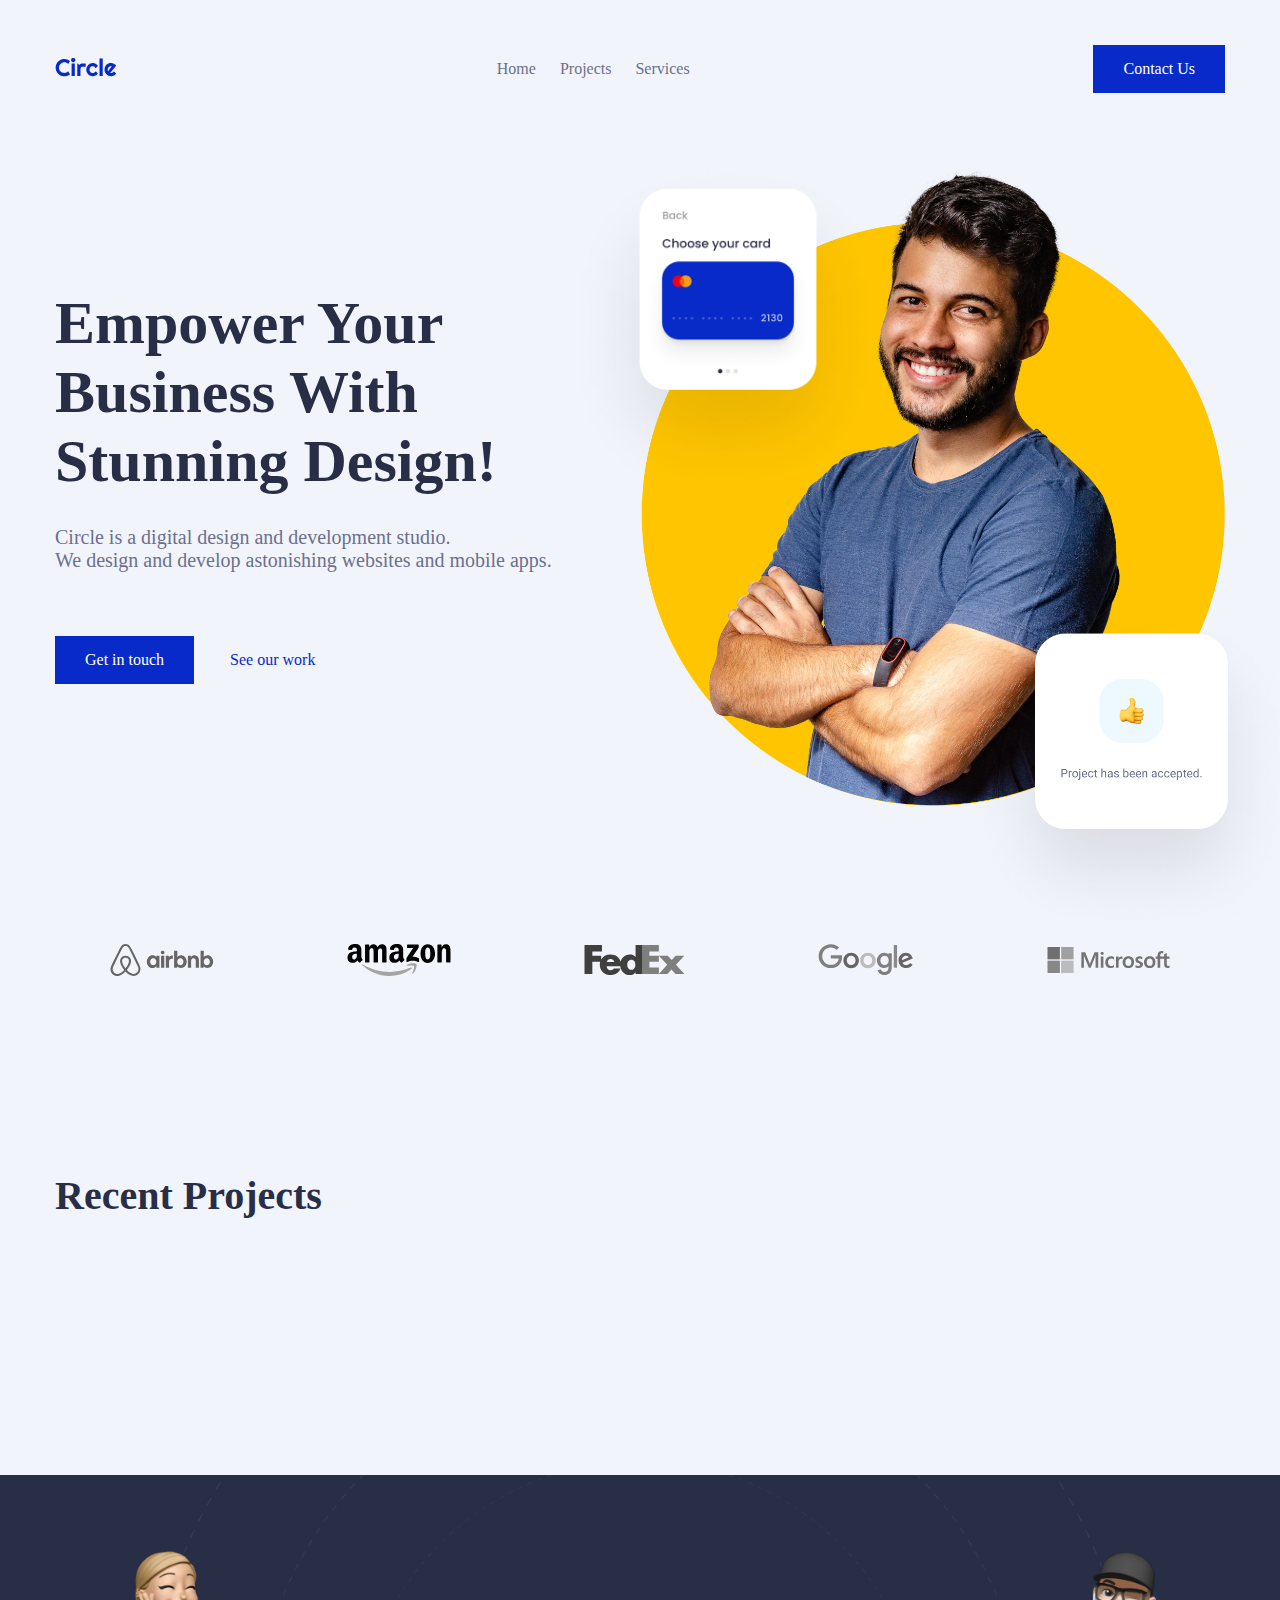
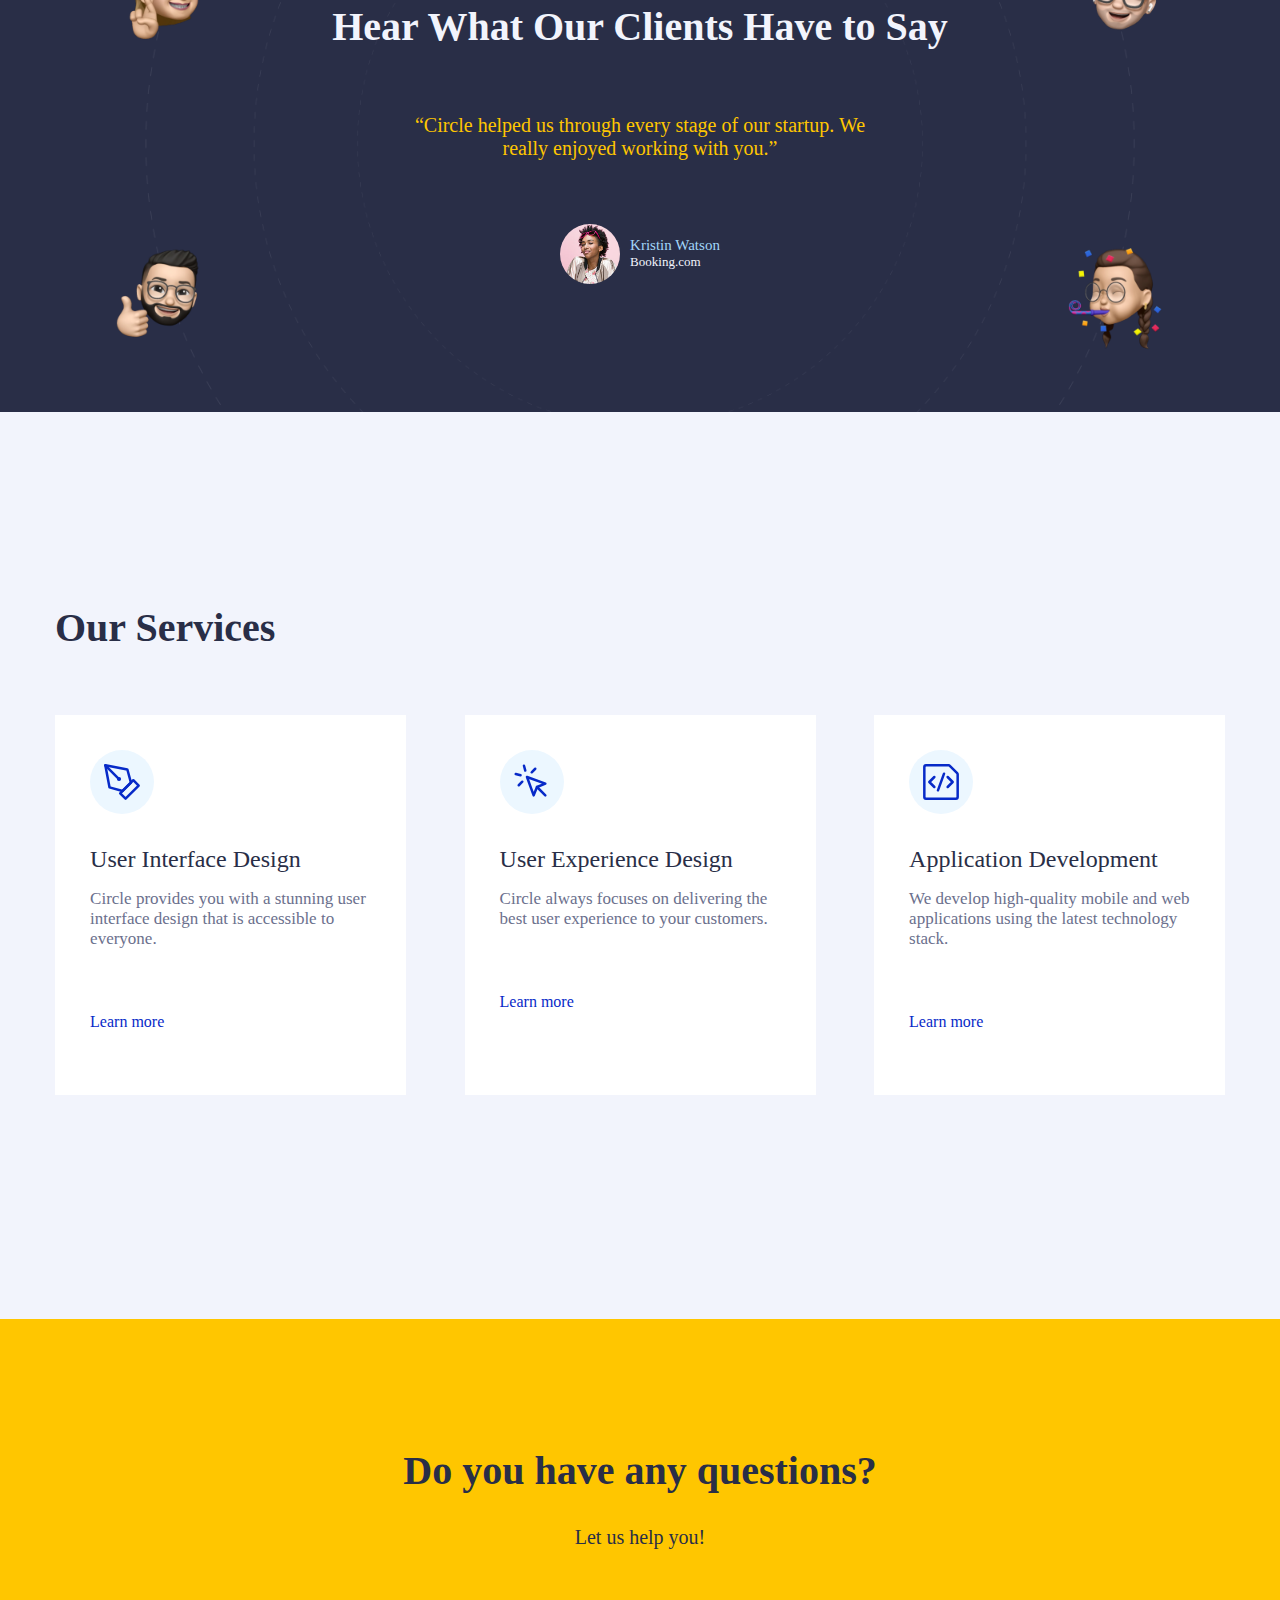
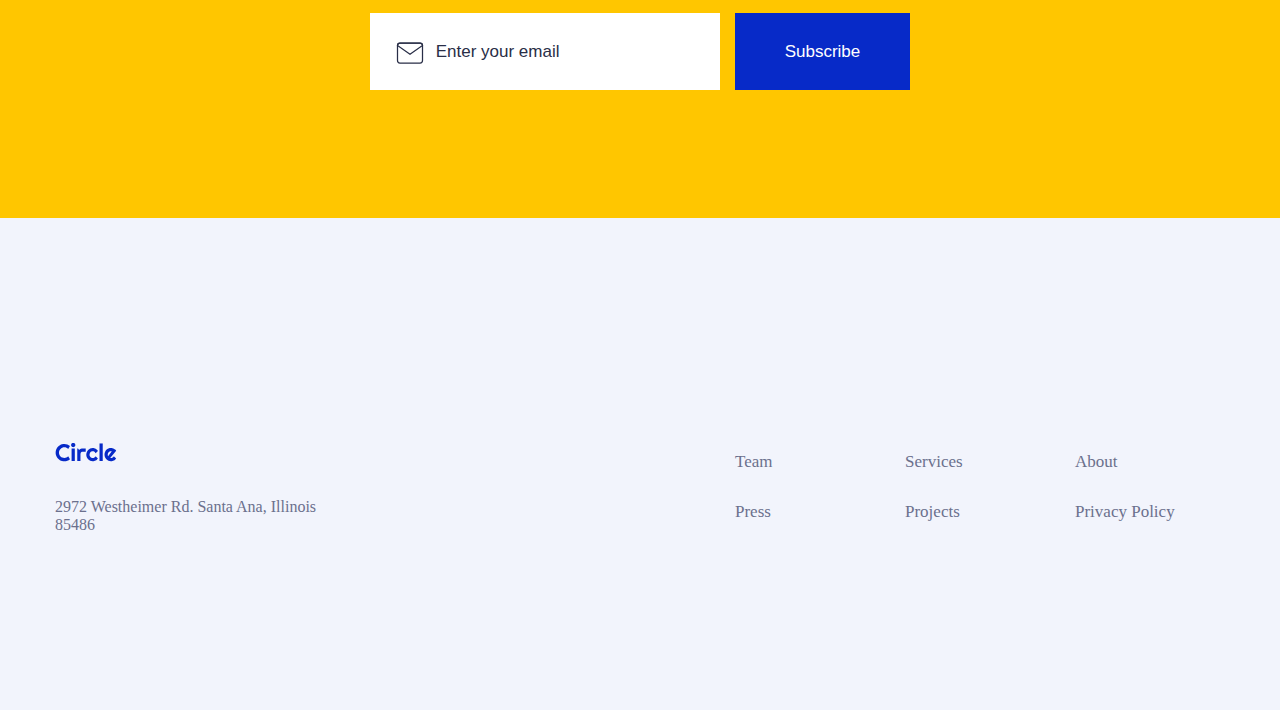
<file: index.html>
<!DOCTYPE html>
<html lang="en">
  <head>
    <meta charset="UTF-8" />
    <meta name="viewport" content="width=device-width, initial-scale=1.0" />
    <title>Module1</title>
    <link rel="stylesheet" href="./css/styles.css" />
    <link rel="stylesheet" href="./css/menu.css" />
  </head>
  <body>
    <header id="header"></header>
    <main>
      <section id="banner-hero" class="container">
        <div class="d-left mb-4">
          <h1>Empower Your Business With Stunning Design!</h1>
          <div class="text-regular mb-4">
            <p>Circle is a digital design and development studio.</p>
            <p>We design and develop astonishing websites and mobile apps.</p>
          </div>
          <a class="btn btn-primary" href="/pages/contact.html">Get in touch</a>
          <a href="#projects" class="ml-2">See our work</a>
        </div>
        <div class="d-right mb-4">
          <img class="projectCard" src="./assets/hero-section/card-1.png" />
          <img class="projectAccepted" src="./assets/hero-section/card-2.png" />
          <img class="heroBG" src="./assets/hero-section/hero-image.png" />
        </div>
      </section>
      <section id="customers" class="mt-4">
        <div class="container">
          <div class="logo-customer">
            <a href="https://airbnb.es" target="_blank"
              ><img src="./assets/logos/airbnb-logo.svg"
            /></a>
          </div>
          <div class="logo-customer">
            <a href="https://amazon.es" target="_blank"
              ><img src="./assets/logos/amazon-logo.svg"
            /></a>
          </div>
          <div class="logo-customer">
            <a href="https://www.fedex.com/" target="_blank"
              ><img src="./assets/logos/fedex-logo.svg"
            /></a>
          </div>
          <div class="logo-customer">
            <a href="https://google.es" target="_blank"
              ><img src="./assets/logos/google-logo.svg"
            /></a>
          </div>
          <div class="logo-customer">
            <a href="https://microsoft.com" target="_blank"
              ><img src="./assets/logos/microsoft-logo.svg"
            /></a>
          </div>
        </div>
      </section>
      <section id="projects" class="mt-12">
        <div class="container">
          <h3>Recent Projects</h3>
          <div class="cards mt-4"></div>
        </div>
      </section>
      <section id="testimonials" class="mt-12 contentxl">
        <div class="container">
          <div class="comment mt-8">
            <h3>Hear What Our Clients Have to Say</h3>
            <p class="mt-4 text-regular">
              “Circle helped us through every stage of our startup. We really
              enjoyed working with you.”
            </p>
          </div>
          <div class="author mt-4 mb-8">
            <div class="imgAuthor"></div>
            <div class="textAuthor">
              <span class="name caption-1">Kristin Watson</span>
              <span class="company caption-2">Booking.com</span>
            </div>
          </div>
          <div class="emoj1"></div>
          <div class="emoj2"></div>
          <div class="emoj3"></div>
          <div class="emoj4"></div>
        </div>
      </section>
      <section id="services" class="mt-12">
        <div class="container">
          <h3>Our Services</h3>
          <div class="cards mt-4">
            <div class="card mb-2">
              <div class="cardBody">
                <div class="icon-card mb-2">
                  <img
                    class="icon"
                    src="./assets/services-section/icons/1.svg"
                  />
                </div>
                <h6 class="text-medium mb-1">User Interface Design</h6>
                <p class="headline-regular mb-4">
                  Circle provides you with a stunning user interface design that
                  is accessible to everyone.
                </p>
                <a href="#">Learn more</a>
              </div>
            </div>
            <div class="card mb-2">
              <div class="cardBody">
                <div class="icon-card mb-2">
                  <img
                    class="icon"
                    src="./assets/services-section/icons/2.svg"
                  />
                </div>
                <h6 class="text-medium mb-1">User Experience Design</h6>
                <p class="headline-regular mb-4">
                  Circle always focuses on delivering the best user experience
                  to your customers.
                </p>
                <a href="#">Learn more</a>
              </div>
            </div>
            <div class="card mb-2">
              <div class="cardBody">
                <div class="icon-card mb-2">
                  <img
                    class="icon"
                    src="./assets/services-section/icons/3.svg"
                  />
                </div>
                <h6 class="text-medium mb-1">Application Development</h6>
                <p class="headline-regular mb-4">
                  We develop high-quality mobile and web applications using the
                  latest technology stack.
                </p>
                <a href="#">Learn more</a>
              </div>
            </div>
          </div>
        </div>
      </section>
      <section id="newsletter" class="mt-12 contentxl">
        <div class="container pt-8 pb-8">
          <h3 class="mb-2">Do you have any questions?</h3>
          <p class="text-regular mb-4">Let us help you!</p>
          <form>
            <div class="fieldNewsletter">
              <img class="emailIcon" src="./assets/newsletter/icon/mail.svg" />
              <input
                class="headline-regular newsletter"
                name="email"
                type="email"
                placeholder="Enter your email"
                required
              />
            </div>
            <button class="btn btn-primary headline-regular pb-2 pt-2">
              Subscribe
            </button>
          </form>
        </div>
      </section>
    </main>
    <footer id="footer" class="mt-12 mb-12"></footer>
    <script src="./js/components/projects.js"></script>
    <script src="./js/components/header.js"></script>
    <script src="./js/components/footer.js"></script>
    <script src="./js/menu.js"></script>
  </body>
</html>
</file>
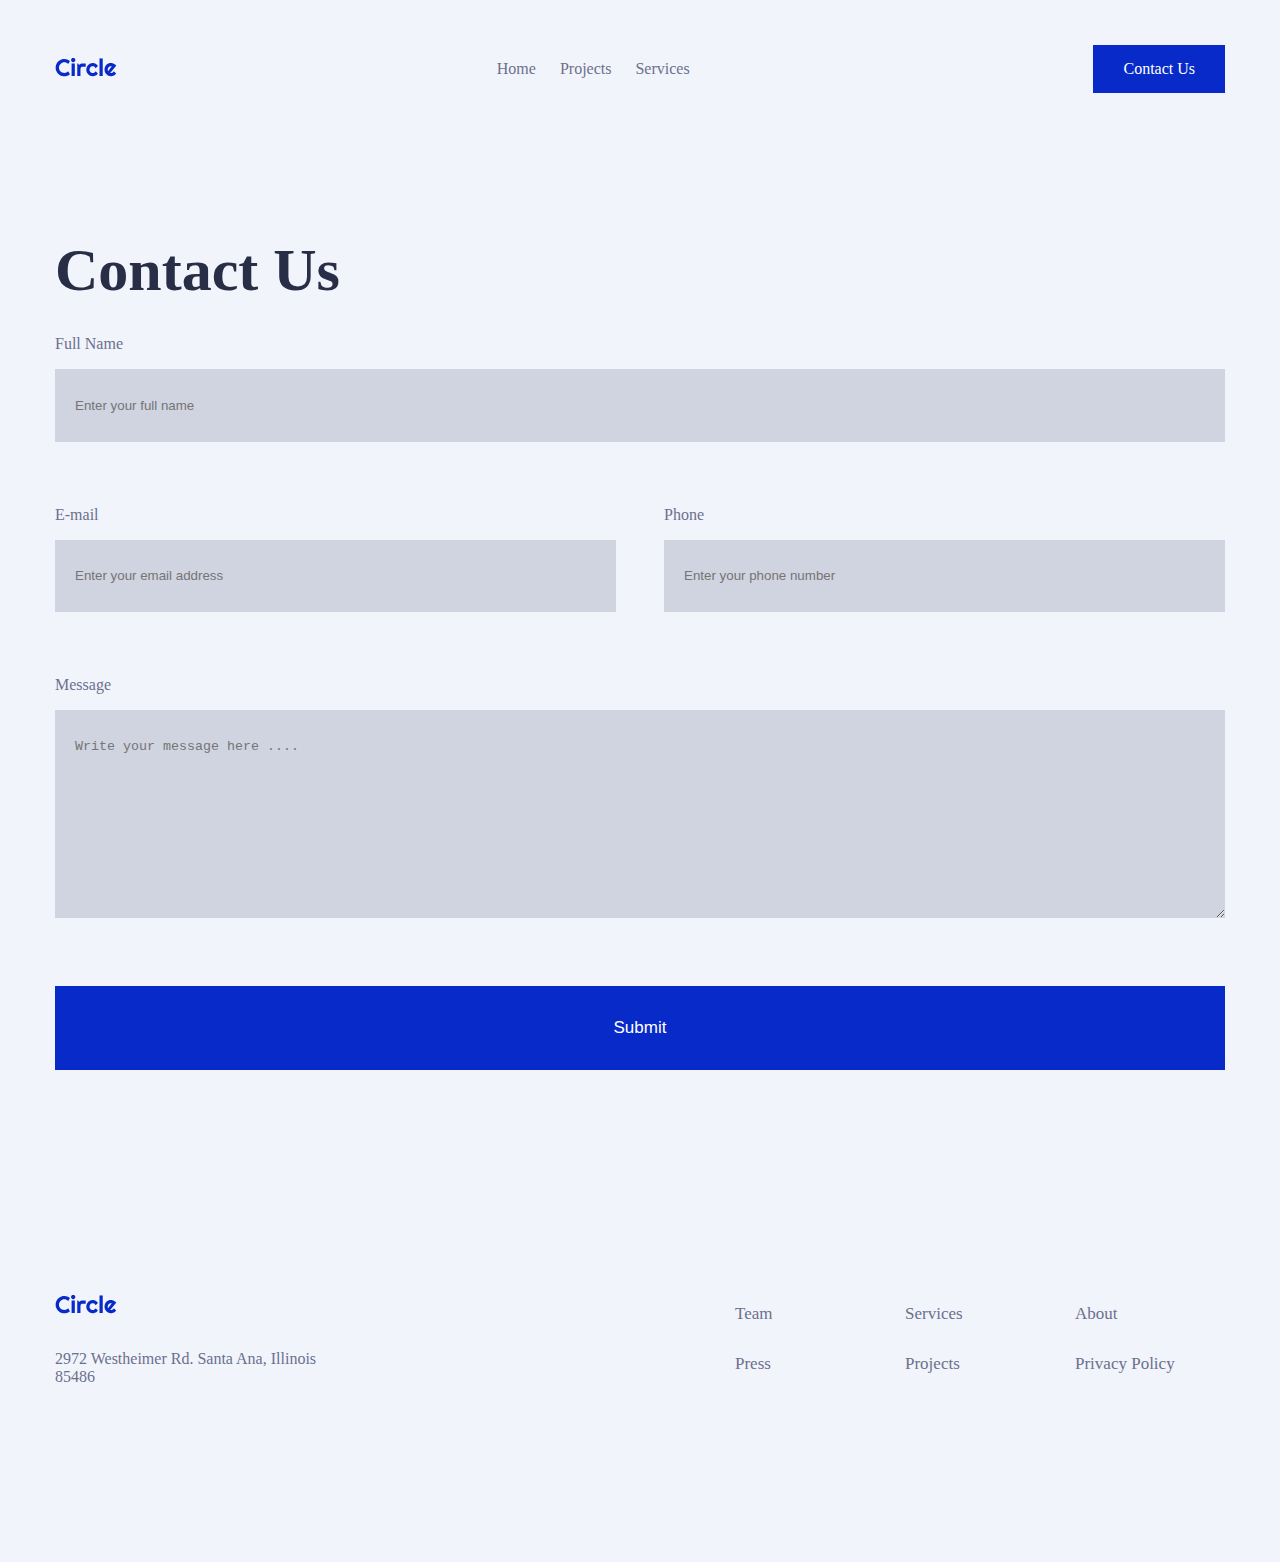
<file: pages/contact.html>
<!DOCTYPE html>
<html lang="en">
  <head>
    <meta charset="UTF-8" />
    <meta name="viewport" content="width=device-width, initial-scale=1.0" />
    <title>Document</title>
    <link rel="stylesheet" href="../css/styles.css" />
    <link rel="stylesheet" href="../css/menu.css" />
  </head>
  <body>
    <header id="header"></header>
    <main>
      <section id="contactForm" class="mt-8">
        <div class="container">
          <h1>Contact Us</h1>
          <form id="miFormulario" name="contactform" action="" method="">
            <div class="formline mb-4">
              <label>Full Name</label>
              <input
                name="name"
                type="text"
                placeholder="Enter your full name"
                required
              />
            </div>
            <div class="formline_x2 mb-4">
              <div class="formline">
                <label class="pb-2">E-mail</label>
                <input
                  name="email"
                  type="email"
                  placeholder="Enter your email address"
                  required
                />
              </div>
              <div class="formline">
                <label>Phone</label>
                <input
                  name="phone"
                  type="number"
                  placeholder="Enter your phone number"
                  required
                />
              </div>
            </div>
            <div class="formline mb-4">
              <label>Message</label>
              <textarea
                name="message"
                rows="10"
                placeholder="Write your message here ...."
                required
              ></textarea>
            </div>
            <button
              type="submit"
              class="btn btn-primary btn-block pb-2 pt-2 headline-medium"
            >
              Submit
            </button>
          </form>
          <div id="succes-message" class="hidden">
            <h3>Thank you! Your message has been sent</h3>
          </div>
        </div>
      </section>
    </main>
    <footer id="footer" class="mt-12 mb-12"></footer>
    <script src="../js/components/header.js"></script>
    <script src="../js/components/footer.js"></script>
    <script src="../js/menu.js"></script>
    <script src="../js/formvalidation.js"></script>
  </body>
</html>
</file>
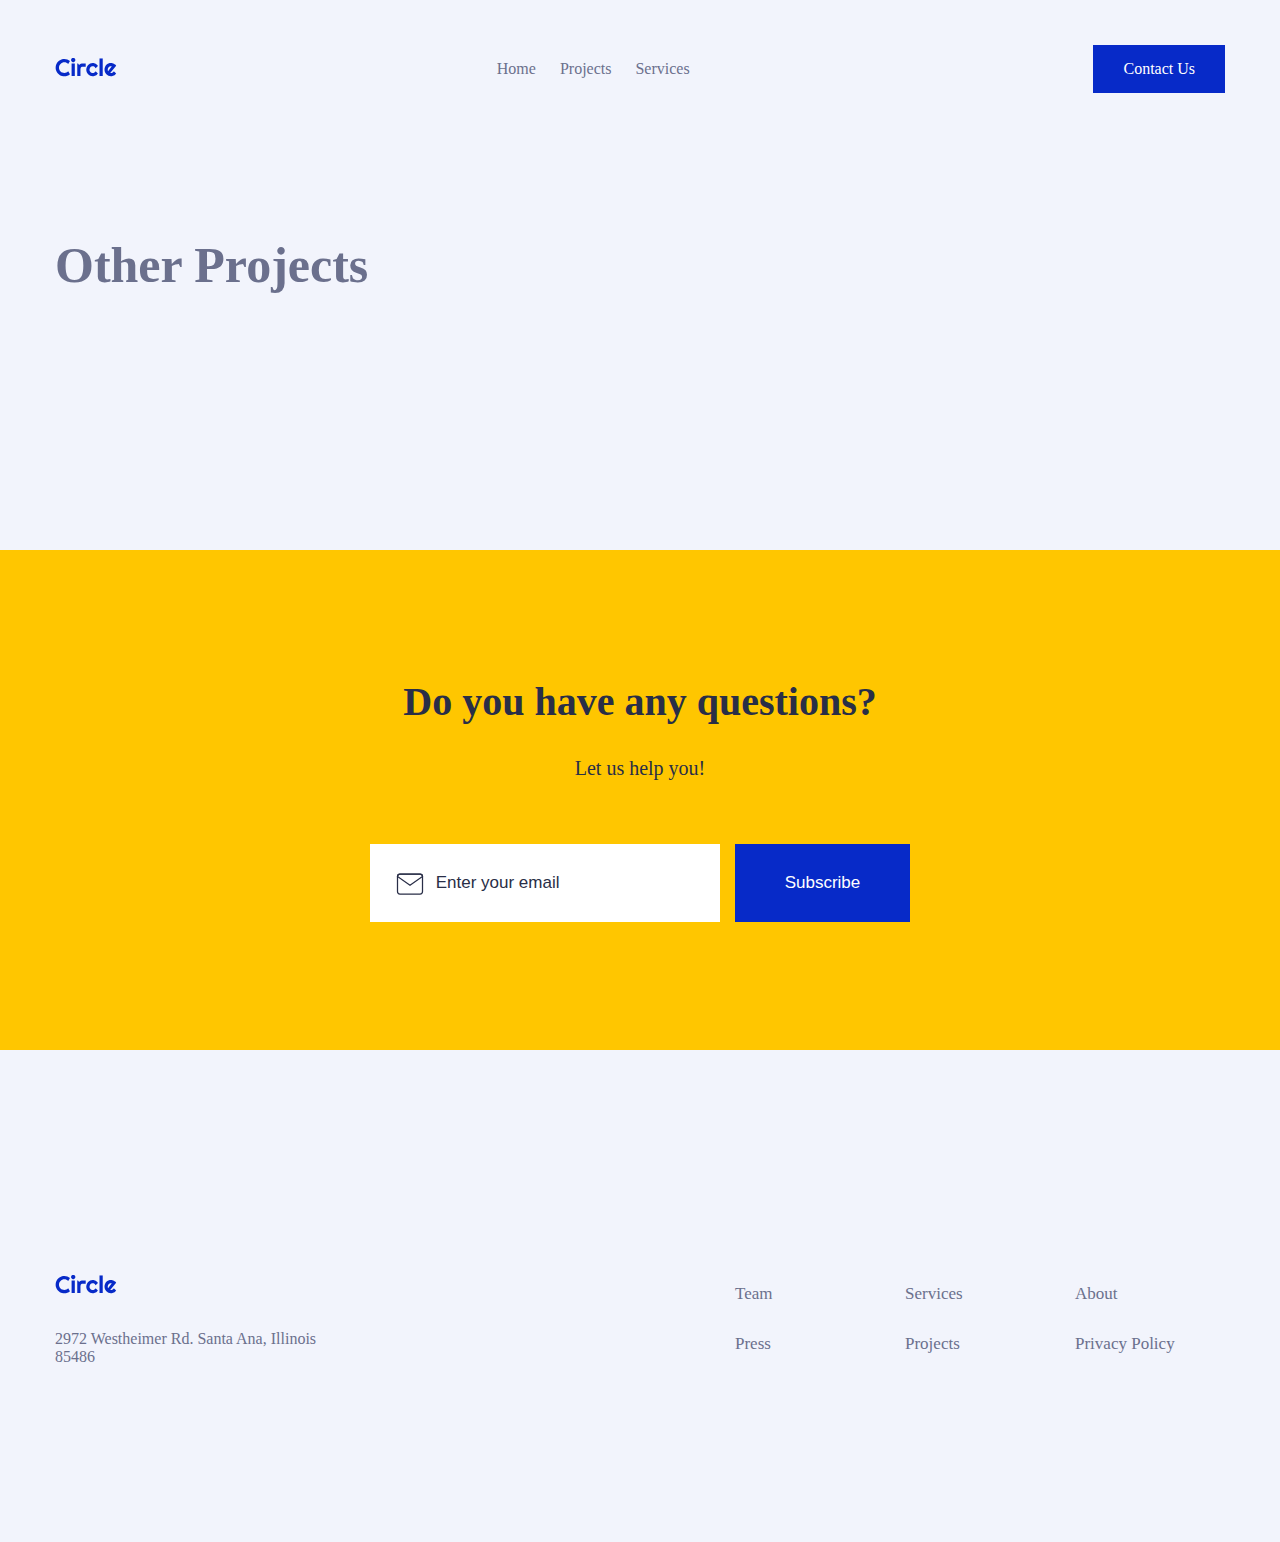
<file: pages/project.html>
<!DOCTYPE html>
<html lang="en">
  <head>
    <meta charset="UTF-8" />
    <meta name="viewport" content="width=device-width, initial-scale=1.0" />
    <title>Document</title>
    <link rel="stylesheet" href="../css/styles.css" />
    <link rel="stylesheet" href="../css/menu.css" />
  </head>
  <body>
    <header id="header"></header>
    <main>
      <section id="project" class="mt-8">
        <div class="container"></div>
      </section>
      <section>
        <div id="projects" class="container">
          <h2>Other Projects</h3>
          <div class="cards mt-4"></div>
        </div>
      </section>
      <section id="newsletter" class="mt-12 contentxl">
        <div class="container pt-8 pb-8">
          <h3 class="mb-2">Do you have any questions?</h3>
          <p class="text-regular mb-4">Let us help you!</p>
          <form>
            <div class="fieldNewsletter">
              <img class="emailIcon" src="/assets/newsletter/icon/mail.svg" />
              <input
                class="headline-regular newsletter"
                name="email"
                type="email"
                placeholder="Enter your email"
                required
              />
            </div>
            <button class="btn btn-primary headline-regular pb-2 pt-2">
              Subscribe
            </button>
          </form>
        </div>
      </section>
    </main>
    <footer id="footer" class="mt-12 mb-12"></footer>
    <script src="../js/components/header.js"></script>
    <script src="../js/components/footer.js"></script>
    <script src="../js/menu.js"></script>
    <script src="../js/components/project.js"></script>
  </body>
</html>
</file>
<file: css/styles.css>
@import url("https://fonts.googleapis.com/css?family=Roboto+Mono:400,500,700&display=swap");

:root {
  --color-primary-default: #072ac8;
  --color-primary-accent: #43d2ff;
  --color-primary-hover: #a2d6f9;
  --color-primary-tapped: #d1edff;
  --color-neutral-dark: #292e47;
  --color-neutral-medium: #6b708d;
  --color-neutral-light: #f2f4fc;
  --color-neutral-light-blue: #ecf7ff;
  --color-yellow: #ffc600;
}
*,
html,
body {
  margin: 0;
  padding: 0;
  box-sizing: border-box;
  border: 0;
}
body {
  font-family: "Roboto", "Open Sans";
  color: var(--color-neutral-medium);
  background-color: var(--color-neutral-light);
}
h1 {
  font-size: 60px;
  font-weight: 700;
  margin-bottom: 30px;
  color: var(--color-neutral-dark);
}
h2 {
  font-size: 50px;
  font-weight: 700;
}
h3 {
  font-size: 40px;
  font-weight: 700;
  color: var(--color-neutral-dark);
}
h4 {
  font-size: 24px;
  font-weight: 700;
}
h6 {
  color: var(--color-neutral-dark);
}
.text-medium {
  font-size: 24px;
  font-weight: 500;
}
.text-regular {
  font-size: 20px;
  font-weight: 400;
}
.headline-regular {
  font-size: 17px;
  font-weight: 400;
}
.headline-medium {
  font-size: 17px;
  font-weight: 500;
}
.caption-1 {
  font-size: 15px;
  font-weight: 400;
}
.caption-2 {
  font-size: 13px;
  font-weight: 400;
}

header {
  max-width: 1200px;
  margin: 30px auto;
  padding: 0 15px;
  display: flex;
  align-content: center;
  font-weight: 500;
  flex-wrap: nowrap;
  justify-content: space-between;
  align-items: center;
}
.nav-bar {
  max-width: 1200px;
  margin: 30px auto;
  padding: 0 15px;
  display: flex;
  align-content: center;
  font-weight: 500;
  flex-wrap: nowrap;
  justify-content: space-between;
  align-items: center;
}
.nav-bar ul li a:hover {
  color: var(--color-primary-default);
}
.logo {
  margin: 0;
}
.nav-bar ul {
  list-style: none;
  display: flex;
  gap: 1.5rem;
  padding: 0;
}
.nav-bar a {
  margin: 0;
}
.container {
  margin: auto;
  max-width: 1200px;
  padding: 0px 15px;
}
.contentxl {
  margin: auto;
  max-width: 1400px;
  padding: 0px 15px;
}
a {
  text-decoration: none;
  color: var(--color-primary-default);
}
a.btn:hover {
  background-color: var(--color-neutral-dark);
}
.btn {
  padding: 15px 30px;
  border: 0px;
  display: inline-block;
}
.btn-primary {
  background-color: var(--color-primary-default);
  color: white;
}
.btn-block {
  display: block;
  width: 100%;
}
.mt-2 {
  margin-top: 2rem;
}
.mt-4 {
  margin-top: 4rem;
}
.mt-8 {
  margin-top: 8rem;
}
.mt-12 {
  margin-top: 12rem;
}
.mb-1 {
  margin-bottom: 1rem;
}
.mb-2 {
  margin-bottom: 2rem;
}
.mb-4 {
  margin-bottom: 4rem;
}
.mb-8 {
  margin-bottom: 8rem;
}
.mb-12 {
  margin-bottom: 8rem;
}
.ml-2 {
  margin-left: 2rem;
}
.pt-2 {
  padding-top: 2rem;
}
.pt-4 {
  padding-top: 4rem;
}
.pt-8 {
  padding-top: 8rem;
}
.pb-2 {
  padding-bottom: 2rem;
}
.pb-4 {
  padding-bottom: 4rem;
}
.pb-8 {
  padding-bottom: 8rem;
}
#banner-hero {
  display: flex;
  align-content: center;
  align-items: center;
  justify-content: space-around;
  margin: 50px auto;
  flex-wrap: wrap;
}
.hidden {
  display: none;
}
.d-right {
  max-width: 50%;
  position: relative;
}
.d-left {
  max-width: 50%;
}
.heroBG {
  width: 100%;
}
.projectCard {
  width: 60%;
  left: -15%;
  top: -2%;
  position: absolute;
}
.projectAccepted {
  width: 60%;
  right: -14%;
  bottom: -20%;
  position: absolute;
}

#customers .container {
  display: flex;
  align-items: center;
  align-content: space-around;
  justify-content: space-around;
  flex-wrap: wrap;
  gap: 1.5rem;
}
.logo-customer {
  filter: grayscale(1);
  transition: transform 0.3s ease;
}
.logo-customer:hover {
  filter: none !important;
  transform: scale(1.2);
}
.cards {
  display: flex;
  flex-direction: row;
  flex-wrap: wrap;
  align-items: center;
  justify-content: space-around;
  gap: 5%;
}
.card {
  display: flex;
  flex-direction: column;
  width: 30%;
  min-width: 300px;
  background-color: white;
}
.card {
  transition: transform 0.3s ease;
}
.card:hover {
  transform: scale(1.1);
}
.cardImg {
  height: 200px;
  width: 100%;
  background-size: cover;
  background-position: center;
}
.cardBody {
  padding: 10%;
  width: 100%;
}
#services .cardBody {
  min-height: 380px;
}

.imgAuthor img {
  width: 100%;
}
.icon-card {
  padding: 12px;
  background-color: var(--color-neutral-light-blue);
  border-radius: 50%;
  display: inline-flex;
  align-items: center;
  justify-content: center;
}
.icon {
  width: 40px;
  height: 40px;
}
#testimonials {
  background-color: var(--color-neutral-dark);
}
.emoj1,
.emoj2,
.emoj3,
.emoj4 {
  position: absolute;
  width: 120px;
  height: 120px;
  background-position: center;
  background-size: cover;
}
.emoj1 {
  top: 60px;
  left: 60px;
  background-image: url("../assets/testimonial-section/memoji-1.png");
}
.emoj2 {
  top: 60px;
  right: 60px;
  background-image: url("../assets/testimonial-section/memoji-2.png");
}
.emoj3 {
  bottom: 60px;
  left: 60px;
  background-image: url("../assets/testimonial-section/memoji-3.png");
}
.emoj4 {
  bottom: 60px;
  right: 60px;
  background-image: url("../assets/testimonial-section/memoji-4.png");
}
#testimonials h3 {
  color: var(--color-neutral-light);
}
#testimonials .comment {
  display: flex;
  flex-direction: column;
  align-content: center;
  align-items: center;
}
#testimonials .author {
  display: flex;
  flex-direction: row;
  align-content: center;
  align-items: center;
}
.textAuthor {
  display: flex;
  flex-direction: column;
  align-content: center;
  align-items: flex-start;
  margin-left: 10px;
}
.textAuthor .name {
  color: var(--color-primary-hover);
}
.textAuthor .company {
  color: var(--color-neutral-light);
}
#testimonials p {
  color: var(--color-yellow);
  max-width: 480px;
  text-align: center;
}
#testimonials .container {
  display: flex;
  flex-direction: column;
  align-items: center;
  justify-content: center;
  position: relative;
  background-image: url("../assets/testimonial-section/orbit.png");
  background-size: cover;
  background-position: center;
  position: relative;
}
.imgAuthor {
  height: 60px;
  width: 60px;
  background-image: url("../assets/testimonial-section/profile.png");
  background-size: cover;
  background-position: center;
  border-radius: 50px;
}

#newsletter {
  background-color: var(--color-yellow);
  text-align: center;
  color: var(--color-neutral-dark);
}

#newsletter form {
  display: flex;
  align-items: center;
  justify-content: center;
  flex-wrap: wrap;
  gap: 15px;
}

.fieldNewsletter {
  position: relative;
}
input.newsletter {
  padding: 1.8rem 66px;
  width: 350px;
  color: var(--color-neutral-dark);
}
input.newsletter::placeholder {
  color: var(--color-neutral-dark);
}
#newsletter form button {
  padding: 1.8rem 50px;
}
.emailIcon {
  position: absolute;
  left: 25px;
  top: 25px;
}
footer .container {
  display: flex;
  justify-content: space-between;
  flex-wrap: wrap;
}
.company {
  max-width: 270px;
}
.grid-container {
  width: 500px;
  display: grid;
  grid-template-columns: repeat(3, 1fr);
  grid-template-rows: repeat(3, 1fr);
  grid-gap: 10px;
}
.item {
  width: 100%;
  padding: 10px;
  text-align: left;
  color: var(--color-neutral-medium);
}
.imgProject {
  width: 100%;
  height: 400px;
  background-position: center;
  background-size: cover;
  box-shadow: 1px 1px 33px -10px #c42999;
}
.row {
  display: flex;
  justify-content: space-between;
  align-items: center;
}
#contactForm input,
#contactForm textarea {
  padding: 1.8rem 66px;
  width: 100%;
  color: var(--color-neutral-dark);
  background-color: rgba(107, 112, 141, 25%);
}
.formline_x2 {
  display: flex;
  flex-direction: row;
  justify-content: space-between;
  align-items: center;
  flex-wrap: nowrap;
  gap: 3rem;
}
.formline_x2 .formline {
  width: 100%;
  display: inline-block;
}
#contactForm label {
  display: block;
  padding-bottom: 1rem;
}
#contactForm input,
#contactForm textarea {
  padding: 1.8rem 20px;
}
#succes-message {
  margin-top: 40px;
}
#succes-message h3 {
  color: var(--color-primary-default);
}
@media (max-width: 496px) {
  .d-right {
    max-width: 100% !important;
    width: 80% !important;
  }
  .d-left {
    max-width: 100% !important;
    width: 100% !important;
  }
  h1,
  h2,
  h3,
  h4,
  h5,
  h6 {
    font-size: 2.5rem;
  }
  #newsletter .btn {
    width: 100%;
  }
  .emoj1 {
    display: none;
  }
  .emoj2 {
    display: none;
  }
  .emoj3 {
    bottom: -5px;
    left: 5px;
    background-image: url("../assets/testimonial-section/memoji-3.png");
  }
  .emoj4 {
    bottom: -5px;
    right: 10px;
    background-image: url("../assets/testimonial-section/memoji-4.png");
  }
  .mt-8 {
    margin-top: 4rem;
  }
  .mt-12 {
    margin-top: 6rem;
  }
  .links.grid-container {
    margin-top: 2rem;
  }
  .formline_x2 {
    flex-wrap: wrap;
  }
}
#project .description {text-align: justify;}
@media (min-width: 497px) and (max-width: 761px) {
  .d-right {
    max-width: 100% !important;
    width: 70% !important;
  }
  .d-left {
    max-width: 100% !important;
    width: 100% !important;
    align-items: center;
  }
  .emoj1 {
    display: none;
  }
  .emoj2 {
    display: none;
  }
  .emoj3,
  .emoj4 {
    bottom: 0px;
  }
  .formline_x2 {
    flex-wrap: wrap;
  }
}
@media (min-width: 762px) and (max-width: 980px) {
  .d-right {
    max-width: 100% !important;
    width: 30% !important;
  }
  .d-left {
    max-width: 100% !important;
    width: 70% !important;
  }
  .emoj1 {
    display: none;
  }
  .emoj2 {
    display: none;
  }
  .emoj3,
  .emoj4 {
    bottom: 0px;
  }
}
</file>
<file: css/menu.css>
:root {
  --color-primary-default: #072ac8;
  --color-primary-accent: #43d2ff;
  --color-primary-hover: #a2d6f9;
  --color-primary-tapped: #d1edff;
  --color-neutral-dark: #292e47;
  --color-neutral-medium: #6b708d;
  --color-neutral-light: #f2f4fc;
  --color-neutral-light-blue: #ecf7ff;
  --color-yellow: #ffc600;
}
.nav-bar a {
  color: var(--color-neutral-medium);
}
.nav-toggle {
  display: none;
}

.nav {
  z-index: 100;
}

.nav-toggle-label {
  display: none; 
  cursor: pointer;
  width: 2rem;
  height: 2rem;
  position: relative;
  z-index: 999999;
}


.nav-toggle-label span {
  background-color: black;
  height: 2px;
  width: 100%;
  display: block;
  position: absolute;
  left: 0;
  transition: var(--transition-normal);
}
.nav-toggle-label.active span {
  background-color: white;
}

.nav-toggle-label span:nth-child(1) {
  top: 0.4rem;
}
.nav-toggle-label span:nth-child(2) {
  top: 0.9rem;
}
.nav-toggle-label span:nth-child(3) {
  top: 1.4rem;
}

@media (max-width: 760px) {
  .nav-bar a {
    color: var(--color-neutral-light);
  }
  .nav-toggle-label {
    display: block;
    margin-left: auto;
  }
  .nav-bar {
    display: flex;
    flex-direction: column;
    background-color: var(--color-neutral-dark);
    position: fixed;
    overflow-x: hidden;
    top: 0;
    right: -250px;
    height: 100vh;
    width: 250px;
    padding: 2rem 1rem;
    text-align: center;
    transition: right 1s ease;
    justify-content: flex-start;
    z-index: 1001;
    margin-top: 0px;
    padding-top: 80px;
  }
  .nav-bar.active {
    display: flex;
    justify-content: flex-start;
    right: 0;
  }
  .nav-bar ul {
    display: inline;
  }
  .nav-bar ul li {
    padding: 20px;
  }
  #nav-toggle:checked + .nav-toggle-label + .nav {
    display: block;
  }
  .nav ul {
    flex-direction: column;
    gap: 1rem;
  }
  .nav li a {
    width: 100%;
    display: inline-block;
    text-align: right;
  }
  header a.contactbtn {
    display: none !important;
  }
}

@media (min-width: 761px) {
  .nav-toggle-label {
    display: none;
  }
  .nav {
    display: flex;
    position: static;
    width: auto;
    padding: 0;
    border-top: none;
  }
  .nav ul {
    flex-direction: row;
    align-items: center;
  }
}
</file>
